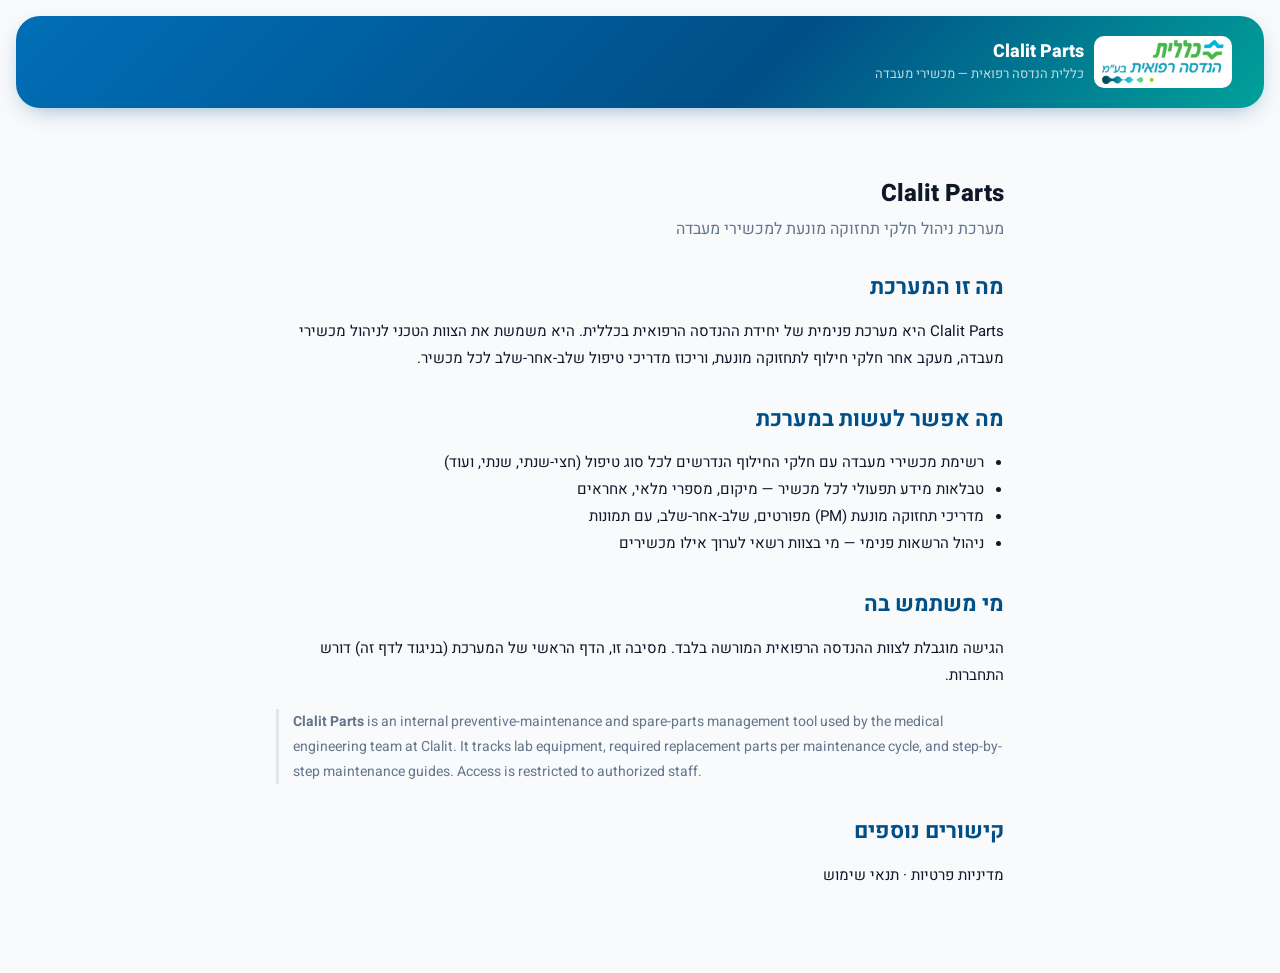
<file: about.html>
<!DOCTYPE html>
<html lang="he" dir="rtl">
<head>
  <meta charset="UTF-8">
  <meta name="viewport" content="width=device-width, initial-scale=1.0">
  <title>Clalit Parts — מערכת ניהול חלקי תחזוקה מונעת</title>
  <meta name="description" content="Clalit Parts is an internal tool used by Clalit's medical engineering team to manage laboratory equipment, spare parts, and preventive maintenance guides.">
  <link rel="icon" type="image/png" href="/images/logo-clalit.png">
  <link rel="preconnect" href="https://fonts.googleapis.com">
  <link rel="preconnect" href="https://fonts.gstatic.com" crossorigin>
  <link href="https://fonts.googleapis.com/css2?family=Heebo:wght@400;500;600;700;800&display=swap" rel="stylesheet">
  <link rel="stylesheet" href="/css/app.css">
  <style>
    .legal-doc { max-width: 760px; margin: 0 auto; padding: 24px 16px 60px; line-height: 1.8; font-size: 15px; }
    .legal-doc h2 { font-size: 22px; margin: 28px 0 10px; color: var(--primary-dark); }
    .legal-doc h2:first-of-type { margin-top: 8px; }
    .legal-doc p, .legal-doc li { color: var(--foreground); }
    .legal-doc ul { padding-inline-start: 20px; margin: 8px 0; }
    .legal-doc .tagline { color: var(--muted-foreground); font-size: 16px; margin-bottom: 24px; }
    .legal-doc .en { border-inline-start: 3px solid var(--border); padding-inline-start: 14px; margin: 20px 0; direction: ltr; text-align: left; color: var(--muted-foreground); font-size: 14px; }
  </style>
</head>
<body>
  <header class="app-header">
    <div class="app-header-inner">
      <a href="/about" class="brand">
        <img src="/images/logo-clalit.png" alt="כללית הנדסה רפואית">
        <div>
          <h1>Clalit Parts</h1>
          <div class="subtitle">כללית הנדסה רפואית — מכשירי מעבדה</div>
        </div>
      </a>
    </div>
  </header>

  <main class="container">
    <div class="legal-doc">
      <h1 class="page-title">Clalit Parts</h1>
      <div class="tagline">מערכת ניהול חלקי תחזוקה מונעת למכשירי מעבדה</div>

      <h2>מה זו המערכת</h2>
      <p>Clalit Parts היא מערכת פנימית של יחידת ההנדסה הרפואית בכללית. היא משמשת את הצוות הטכני לניהול מכשירי מעבדה, מעקב אחר חלקי חילוף לתחזוקה מונעת, וריכוז מדריכי טיפול שלב-אחר-שלב לכל מכשיר.</p>

      <h2>מה אפשר לעשות במערכת</h2>
      <ul>
        <li>רשימת מכשירי מעבדה עם חלקי החילוף הנדרשים לכל סוג טיפול (חצי-שנתי, שנתי, ועוד)</li>
        <li>טבלאות מידע תפעולי לכל מכשיר — מיקום, מספרי מלאי, אחראים</li>
        <li>מדריכי תחזוקה מונעת (PM) מפורטים, שלב-אחר-שלב, עם תמונות</li>
        <li>ניהול הרשאות פנימי — מי בצוות רשאי לערוך אילו מכשירים</li>
      </ul>

      <h2>מי משתמש בה</h2>
      <p>הגישה מוגבלת לצוות ההנדסה הרפואית המורשה בלבד. מסיבה זו, הדף הראשי של המערכת (בניגוד לדף זה) דורש התחברות.</p>

      <div class="en">
        <strong>Clalit Parts</strong> is an internal preventive-maintenance and spare-parts
        management tool used by the medical engineering team at Clalit. It tracks lab
        equipment, required replacement parts per maintenance cycle, and step-by-step
        maintenance guides. Access is restricted to authorized staff.
      </div>

      <h2>קישורים נוספים</h2>
      <p><a href="/privacy">מדיניות פרטיות</a> · <a href="/terms">תנאי שימוש</a></p>
    </div>
  </main>
</body>
</html>
</file>
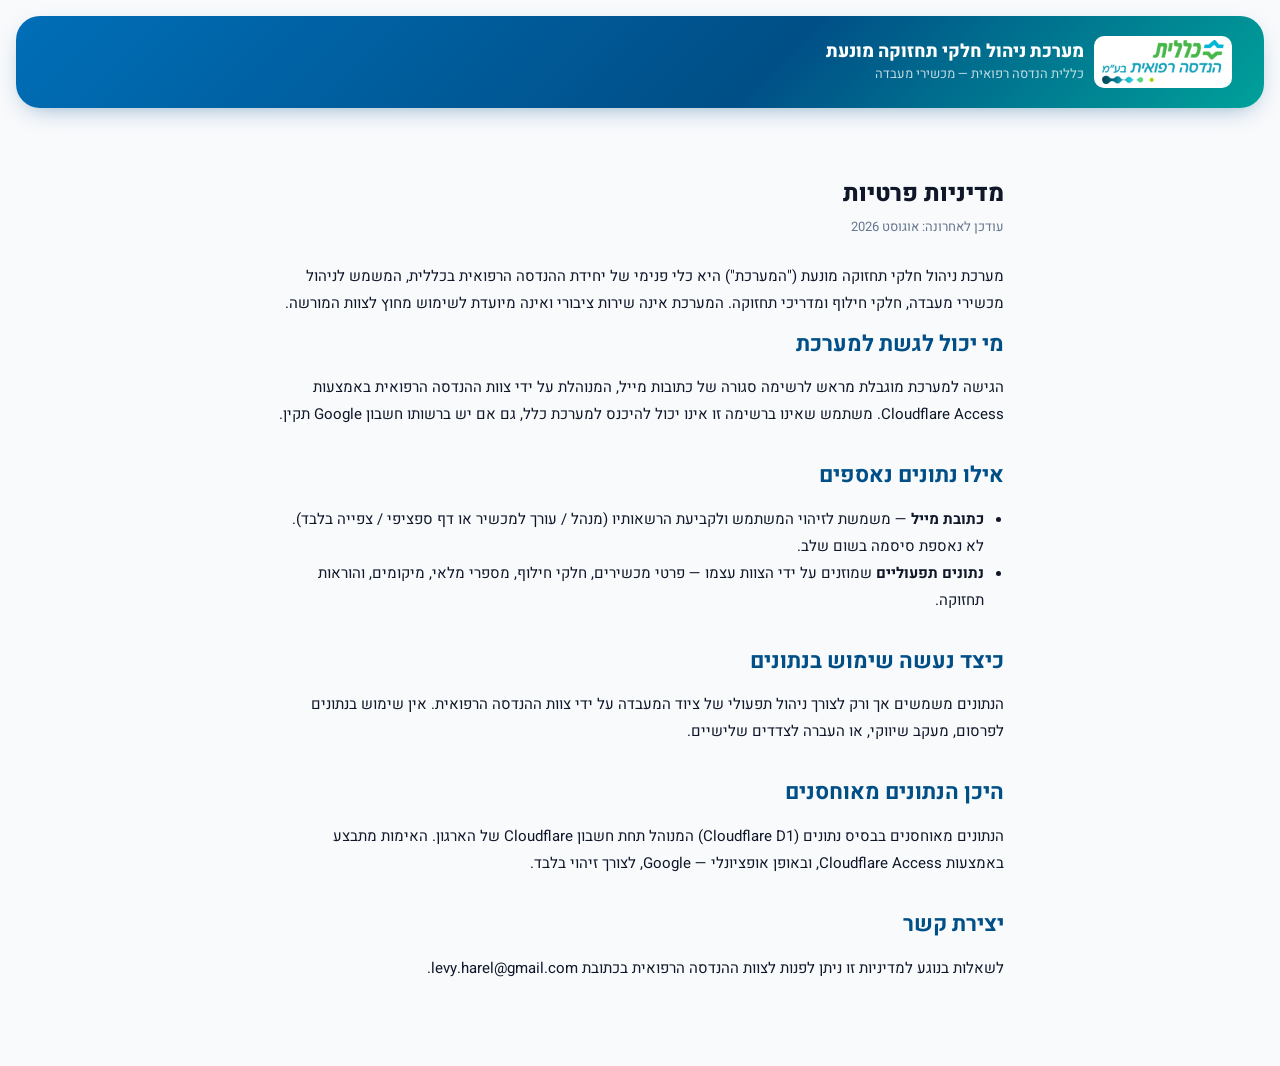
<file: privacy.html>
<!DOCTYPE html>
<html lang="he" dir="rtl">
<head>
  <meta charset="UTF-8">
  <meta name="viewport" content="width=device-width, initial-scale=1.0">
  <title>מדיניות פרטיות — מערכת ניהול חלקי תחזוקה מונעת</title>
  <link rel="icon" type="image/png" href="/images/logo-clalit.png">
  <link rel="preconnect" href="https://fonts.googleapis.com">
  <link rel="preconnect" href="https://fonts.gstatic.com" crossorigin>
  <link href="https://fonts.googleapis.com/css2?family=Heebo:wght@400;500;600;700;800&display=swap" rel="stylesheet">
  <link rel="stylesheet" href="/css/app.css">
  <style>
    .legal-doc { max-width: 760px; margin: 0 auto; padding: 24px 16px 60px; line-height: 1.8; font-size: 15px; }
    .legal-doc h2 { font-size: 22px; margin: 28px 0 10px; color: var(--primary-dark); }
    .legal-doc h2:first-of-type { margin-top: 8px; }
    .legal-doc p, .legal-doc li { color: var(--foreground); }
    .legal-doc ul { padding-inline-start: 20px; margin: 8px 0; }
    .legal-doc .updated { color: var(--muted-foreground); font-size: 13px; margin-bottom: 24px; }
  </style>
</head>
<body>
  <header class="app-header">
    <div class="app-header-inner">
      <a href="/" class="brand" data-link>
        <img src="/images/logo-clalit.png" alt="כללית הנדסה רפואית">
        <div>
          <h1>מערכת ניהול חלקי תחזוקה מונעת</h1>
          <div class="subtitle">כללית הנדסה רפואית — מכשירי מעבדה</div>
        </div>
      </a>
    </div>
  </header>

  <main class="container">
    <div class="legal-doc">
      <h1 class="page-title">מדיניות פרטיות</h1>
      <div class="updated">עודכן לאחרונה: אוגוסט 2026</div>

      <p>מערכת ניהול חלקי תחזוקה מונעת ("המערכת") היא כלי פנימי של יחידת ההנדסה הרפואית בכללית, המשמש לניהול מכשירי מעבדה, חלקי חילוף ומדריכי תחזוקה. המערכת אינה שירות ציבורי ואינה מיועדת לשימוש מחוץ לצוות המורשה.</p>

      <h2>מי יכול לגשת למערכת</h2>
      <p>הגישה למערכת מוגבלת מראש לרשימה סגורה של כתובות מייל, המנוהלת על ידי צוות ההנדסה הרפואית באמצעות Cloudflare Access. משתמש שאינו ברשימה זו אינו יכול להיכנס למערכת כלל, גם אם יש ברשותו חשבון Google תקין.</p>

      <h2>אילו נתונים נאספים</h2>
      <ul>
        <li><strong>כתובת מייל</strong> — משמשת לזיהוי המשתמש ולקביעת הרשאותיו (מנהל / עורך למכשיר או דף ספציפי / צפייה בלבד). לא נאספת סיסמה בשום שלב.</li>
        <li><strong>נתונים תפעוליים</strong> שמוזנים על ידי הצוות עצמו — פרטי מכשירים, חלקי חילוף, מספרי מלאי, מיקומים, והוראות תחזוקה.</li>
      </ul>

      <h2>כיצד נעשה שימוש בנתונים</h2>
      <p>הנתונים משמשים אך ורק לצורך ניהול תפעולי של ציוד המעבדה על ידי צוות ההנדסה הרפואית. אין שימוש בנתונים לפרסום, מעקב שיווקי, או העברה לצדדים שלישיים.</p>

      <h2>היכן הנתונים מאוחסנים</h2>
      <p>הנתונים מאוחסנים בבסיס נתונים (Cloudflare D1) המנוהל תחת חשבון Cloudflare של הארגון. האימות מתבצע באמצעות Cloudflare Access, ובאופן אופציונלי — Google, לצורך זיהוי בלבד.</p>

      <h2>יצירת קשר</h2>
      <p>לשאלות בנוגע למדיניות זו ניתן לפנות לצוות ההנדסה הרפואית בכתובת <span dir="ltr">levy.harel@gmail.com</span>.</p>
    </div>
  </main>
</body>
</html>
</file>
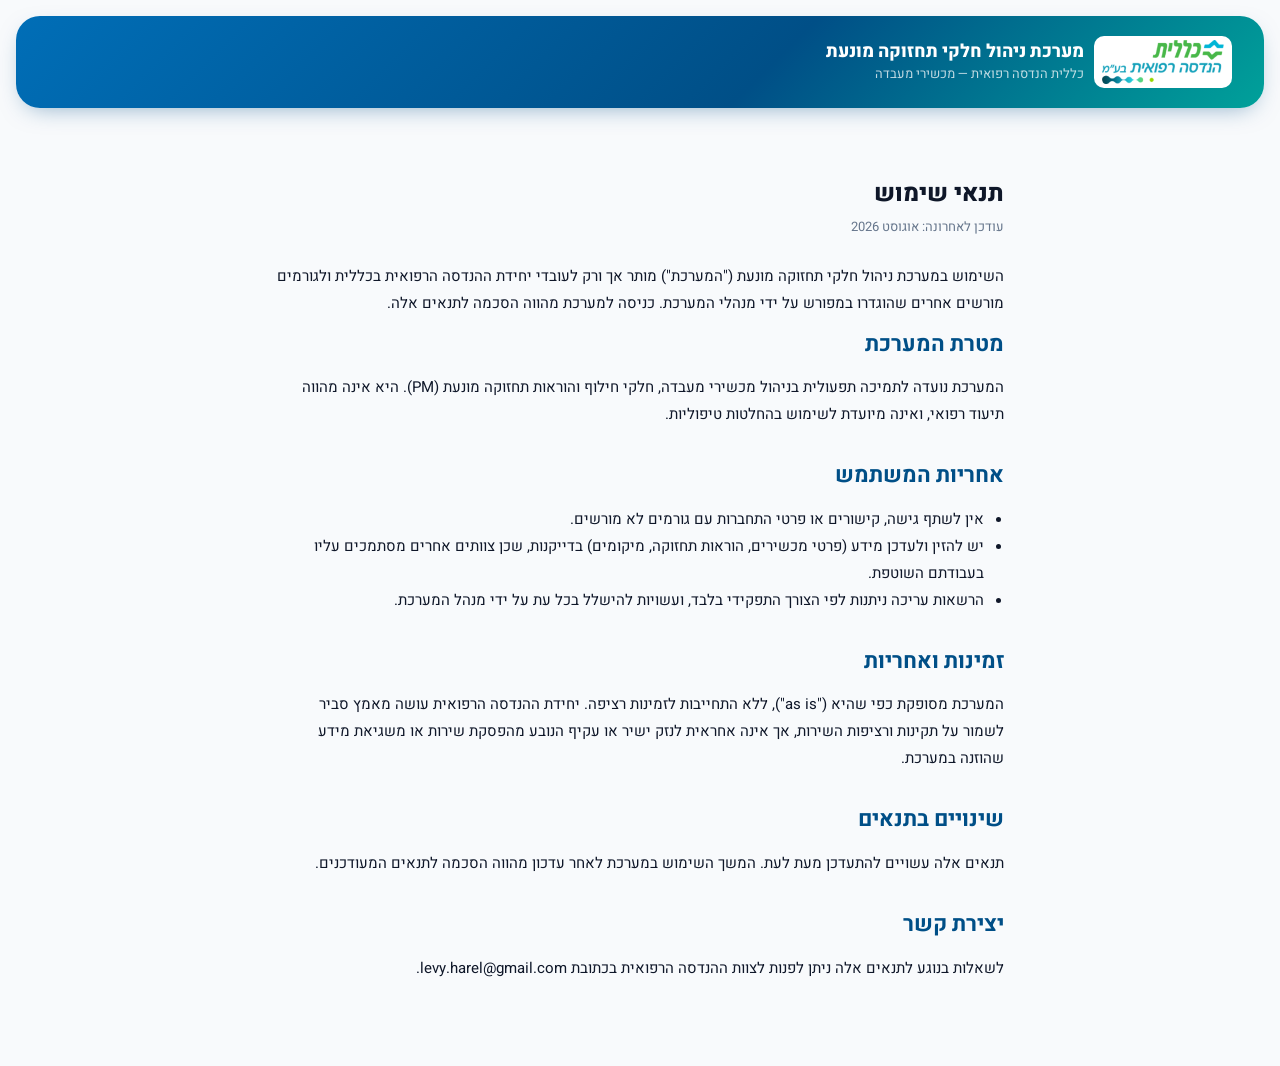
<file: terms.html>
<!DOCTYPE html>
<html lang="he" dir="rtl">
<head>
  <meta charset="UTF-8">
  <meta name="viewport" content="width=device-width, initial-scale=1.0">
  <title>תנאי שימוש — מערכת ניהול חלקי תחזוקה מונעת</title>
  <link rel="icon" type="image/png" href="/images/logo-clalit.png">
  <link rel="preconnect" href="https://fonts.googleapis.com">
  <link rel="preconnect" href="https://fonts.gstatic.com" crossorigin>
  <link href="https://fonts.googleapis.com/css2?family=Heebo:wght@400;500;600;700;800&display=swap" rel="stylesheet">
  <link rel="stylesheet" href="/css/app.css">
  <style>
    .legal-doc { max-width: 760px; margin: 0 auto; padding: 24px 16px 60px; line-height: 1.8; font-size: 15px; }
    .legal-doc h2 { font-size: 22px; margin: 28px 0 10px; color: var(--primary-dark); }
    .legal-doc h2:first-of-type { margin-top: 8px; }
    .legal-doc p, .legal-doc li { color: var(--foreground); }
    .legal-doc ul { padding-inline-start: 20px; margin: 8px 0; }
    .legal-doc .updated { color: var(--muted-foreground); font-size: 13px; margin-bottom: 24px; }
  </style>
</head>
<body>
  <header class="app-header">
    <div class="app-header-inner">
      <a href="/" class="brand" data-link>
        <img src="/images/logo-clalit.png" alt="כללית הנדסה רפואית">
        <div>
          <h1>מערכת ניהול חלקי תחזוקה מונעת</h1>
          <div class="subtitle">כללית הנדסה רפואית — מכשירי מעבדה</div>
        </div>
      </a>
    </div>
  </header>

  <main class="container">
    <div class="legal-doc">
      <h1 class="page-title">תנאי שימוש</h1>
      <div class="updated">עודכן לאחרונה: אוגוסט 2026</div>

      <p>השימוש במערכת ניהול חלקי תחזוקה מונעת ("המערכת") מותר אך ורק לעובדי יחידת ההנדסה הרפואית בכללית ולגורמים מורשים אחרים שהוגדרו במפורש על ידי מנהלי המערכת. כניסה למערכת מהווה הסכמה לתנאים אלה.</p>

      <h2>מטרת המערכת</h2>
      <p>המערכת נועדה לתמיכה תפעולית בניהול מכשירי מעבדה, חלקי חילוף והוראות תחזוקה מונעת (PM). היא אינה מהווה תיעוד רפואי, ואינה מיועדת לשימוש בהחלטות טיפוליות.</p>

      <h2>אחריות המשתמש</h2>
      <ul>
        <li>אין לשתף גישה, קישורים או פרטי התחברות עם גורמים לא מורשים.</li>
        <li>יש להזין ולעדכן מידע (פרטי מכשירים, הוראות תחזוקה, מיקומים) בדייקנות, שכן צוותים אחרים מסתמכים עליו בעבודתם השוטפת.</li>
        <li>הרשאות עריכה ניתנות לפי הצורך התפקידי בלבד, ועשויות להישלל בכל עת על ידי מנהל המערכת.</li>
      </ul>

      <h2>זמינות ואחריות</h2>
      <p>המערכת מסופקת כפי שהיא ("as is"), ללא התחייבות לזמינות רציפה. יחידת ההנדסה הרפואית עושה מאמץ סביר לשמור על תקינות ורציפות השירות, אך אינה אחראית לנזק ישיר או עקיף הנובע מהפסקת שירות או משגיאת מידע שהוזנה במערכת.

      </p>

      <h2>שינויים בתנאים</h2>
      <p>תנאים אלה עשויים להתעדכן מעת לעת. המשך השימוש במערכת לאחר עדכון מהווה הסכמה לתנאים המעודכנים.</p>

      <h2>יצירת קשר</h2>
      <p>לשאלות בנוגע לתנאים אלה ניתן לפנות לצוות ההנדסה הרפואית בכתובת <span dir="ltr">levy.harel@gmail.com</span>.</p>
    </div>
  </main>
</body>
</html>
</file>
<file: css/app.css>
/* ===== Design tokens — captured from the original Clalit Part Pulse app ===== */
:root {
  --background: #f8fafc;
  --foreground: #0f1729;
  --card: #ffffff;
  --primary: #005cb8;
  --primary-dark: #004f87;
  --primary-light: #006eb7;
  --teal: #00a19a;
  --secondary: #1e766d;
  --muted: #f0f2f5;
  --muted-foreground: #65758b;
  --border: #e0e5eb;
  --destructive: #e11d48;
  --radius: 12px;
  --header-gradient: linear-gradient(135deg, #006eb7 0%, #004f87 60%, #00a19a 100%);
  --shadow-card: 0 10px 25px -8px rgba(0, 92, 184, 0.12);
}

* { margin: 0; padding: 0; box-sizing: border-box; }

html, body {
  font-family: 'Heebo', sans-serif;
  background: var(--background);
  color: var(--foreground);
  min-height: 100vh;
}

body { padding-bottom: 70px; }
@media (min-width: 640px) { body { padding-bottom: 0; } }

a { color: inherit; text-decoration: none; }
button { font-family: inherit; cursor: pointer; }
input, select, textarea { font-family: inherit; }
img { max-width: 100%; }

/* ===== Header ===== */
.app-header {
  position: sticky;
  top: 0;
  z-index: 50;
  margin: 8px;
  border-radius: 16px;
  background-image: var(--header-gradient);
  box-shadow: 0 8px 24px -10px rgba(0, 79, 135, 0.5);
}
@media (min-width: 640px) { .app-header { margin: 16px; border-radius: 24px; } }

.app-header-inner {
  display: flex;
  align-items: center;
  justify-content: space-between;
  gap: 8px;
  padding: 12px;
}
@media (min-width: 640px) { .app-header-inner { padding: 20px 32px; gap: 32px; } }

.app-header .brand { display: flex; align-items: center; gap: 10px; min-width: 0; }
.app-header .brand img {
  height: 40px; width: auto; background: #fff; border-radius: 10px; padding: 4px 8px; flex-shrink: 0;
}
@media (min-width: 640px) { .app-header .brand img { height: 52px; } }

.app-header h1 {
  color: #fff; font-weight: 800; font-size: 14px; line-height: 1.25;
}
@media (min-width: 640px) { .app-header h1 { font-size: 18px; } }
.app-header .subtitle { color: rgba(255, 255, 255, 0.75); font-size: 11px; }
@media (min-width: 640px) { .app-header .subtitle { font-size: 13px; } }

.header-user { color: rgba(255,255,255,.85); font-size: 11px; text-align: left; white-space: nowrap; line-height: 1.6; }
.header-admin-link {
  display: inline-flex; align-items: center; gap: 4px;
  color: #fff; font-weight: 700; font-size: 12px;
  background: rgba(255,255,255,.15); border-radius: 8px; padding: 4px 10px;
  transition: background .2s;
}
.header-admin-link:hover { background: rgba(255,255,255,.28); }

/* ===== Layout ===== */
.container { max-width: 1280px; margin: 0 auto; padding: 24px 16px; }
@media (min-width: 640px) { .container { padding: 24px 32px; } }

.page-title-row { display: flex; align-items: center; justify-content: space-between; gap: 12px; flex-wrap: wrap; margin-bottom: 16px; }
.page-title { font-size: 20px; font-weight: 800; }
@media (min-width: 640px) { .page-title { font-size: 24px; } }

.breadcrumb { display: flex; align-items: center; gap: 6px; font-size: 13px; color: var(--muted-foreground); margin-bottom: 14px; flex-wrap: wrap; }
.breadcrumb a { color: var(--primary); font-weight: 600; }
.breadcrumb a:hover { text-decoration: underline; }

/* ===== Search ===== */
.search-wrap { position: relative; max-width: 420px; flex: 1; }
.search-wrap svg { position: absolute; right: 10px; top: 50%; transform: translateY(-50%); color: var(--muted-foreground); }
.search-input {
  width: 100%; height: 40px; padding: 0 34px 0 12px;
  background: var(--muted); border: 1px solid var(--border); border-radius: 10px;
  font-size: 14px; color: var(--foreground); outline: none; transition: border-color .2s, box-shadow .2s;
}
.search-input:focus { border-color: var(--primary); box-shadow: 0 0 0 3px rgba(0, 92, 184, 0.15); background: #fff; }

.home-admin-toolbar { display: flex; gap: 8px; flex-wrap: wrap; margin-bottom: 16px; }

/* ===== Device cards grid ===== */
.devices-grid { display: grid; grid-template-columns: 1fr; gap: 12px; }
@media (min-width: 640px) { .devices-grid { grid-template-columns: repeat(2, 1fr); gap: 16px; } }
@media (min-width: 1024px) { .devices-grid { grid-template-columns: repeat(3, 1fr); } }

.device-card {
  position: relative; display: flex; height: 144px;
  background: var(--card); border: 1px solid rgba(224, 229, 235, 0.6); border-radius: var(--radius);
  overflow: hidden; transition: all .3s;
}
@media (min-width: 640px) { .device-card { height: 176px; } }
.device-card:hover {
  box-shadow: var(--shadow-card);
  border-color: rgba(0, 92, 184, 0.3);
  transform: translateY(-2px);
}
.device-card .img-wrap {
  height: 100%; width: 112px; flex-shrink: 0; background: rgba(240, 242, 245, 0.3);
  display: flex; align-items: center; justify-content: center; overflow: hidden;
}
@media (min-width: 640px) { .device-card .img-wrap { width: 150px; } }
.device-card .img-wrap img { width: 100%; height: 100%; object-fit: contain; transition: transform .3s; }
.device-card:hover .img-wrap img { transform: scale(1.05); }
.device-card .img-wrap .img-placeholder { color: var(--muted-foreground); }

.device-card .card-body { flex: 1; min-width: 0; padding: 12px; display: flex; flex-direction: column; justify-content: space-between; }
@media (min-width: 640px) { .device-card .card-body { padding: 16px 20px; } }
.device-card h3 { font-weight: 700; font-size: 14px; transition: color .2s; }
@media (min-width: 640px) { .device-card h3 { font-size: 17px; } }
.device-card:hover h3 { color: var(--primary); }
.device-card .card-sub { font-size: 12px; color: var(--muted-foreground); margin-top: 2px; }
.device-card .card-notes { font-size: 11px; color: var(--muted-foreground); margin-top: 4px; white-space: pre-line; }
.device-card .card-footer { display: flex; align-items: center; justify-content: space-between; gap: 6px; }
.device-card .chips { display: flex; align-items: center; gap: 4px; flex-wrap: wrap; }
.parts-count { display: inline-flex; align-items: center; gap: 4px; color: var(--muted-foreground); font-size: 12px; font-weight: 500; }

.info-btn {
  position: absolute; top: 8px; right: 8px; z-index: 2;
  display: inline-flex; align-items: center; gap: 4px;
  font-size: 11px; font-weight: 700; letter-spacing: .3px;
  color: var(--primary); background: rgba(255, 255, 255, 0.92);
  border: 1px solid rgba(0, 92, 184, 0.35); border-radius: 8px; padding: 3px 9px;
  transition: all .2s;
}
.info-btn:hover { background: var(--primary); color: #fff; }

.guide-btn {
  position: absolute; bottom: 8px; right: 8px; z-index: 2;
  display: inline-flex; align-items: center; gap: 4px;
  font-size: 11px; font-weight: 700; letter-spacing: .3px;
  color: #fff; background: var(--primary);
  border: 1px solid var(--primary-dark); border-radius: 8px; padding: 3px 9px;
  box-shadow: 0 4px 10px -4px rgba(0, 92, 184, 0.6); transition: all .2s;
}
.guide-btn:hover { background: var(--primary-dark); transform: translateY(-1px); }

/* ===== Chips / badges ===== */
.chip {
  display: inline-flex; align-items: center; border-radius: 8px; border: 1px solid transparent;
  font-weight: 600; font-size: 10px; padding: 2px 6px; white-space: nowrap;
}
.chip-molecular { background: #fef3c7; color: #b45309; border-color: #fde68a; }
.chip-hematology { background: rgba(30, 118, 109, 0.1); color: #1e766d; border-color: rgba(30, 118, 109, 0.2); }
.chip-chemistry { background: rgba(0, 92, 184, 0.1); color: #005cb8; border-color: rgba(0, 92, 184, 0.2); }
.chip-flow_cytometry { background: #f3e8ff; color: #7e22ce; border-color: #e9d5ff; }
.chip-other { background: #f0f2f5; color: #65758b; border-color: var(--border); }
.chip-outline { background: transparent; color: var(--foreground); border-color: var(--border); }

.chip-semi_annual { background: rgba(30, 118, 109, 0.1); color: #1e766d; border-color: rgba(30, 118, 109, 0.2); }
.chip-annual { background: rgba(0, 92, 184, 0.1); color: #005cb8; border-color: rgba(0, 92, 184, 0.2); }
.chip-general { background: #f0f2f5; color: #65758b; border-color: var(--border); }
.chip-waste_pump { background: #fef3c7; color: #b45309; border-color: #fde68a; }
.chip-vacuum_pump { background: #f3e8ff; color: #7e22ce; border-color: #e9d5ff; }
.chip-ise { background: #ffe4e6; color: #be123c; border-color: #fecdd3; }

/* ===== Buttons ===== */
.btn {
  display: inline-flex; align-items: center; gap: 6px; border-radius: 10px;
  font-weight: 600; font-size: 13px; padding: 8px 14px; border: 1px solid transparent;
  transition: all .2s; background: var(--muted); color: var(--foreground);
}
.btn:hover { filter: brightness(0.96); }
.btn-primary { background: var(--primary); color: #fff; }
.btn-primary:hover { background: var(--primary-dark); filter: none; }
.btn-teal { background: var(--secondary); color: #fff; }
.btn-teal:hover { background: #17564f; filter: none; }
.btn-outline { background: #fff; border-color: var(--border); }
.btn-outline:hover { border-color: var(--primary); color: var(--primary); filter: none; }
.btn-danger { background: rgba(225, 29, 72, 0.08); color: var(--destructive); }
.btn-sm { padding: 4px 10px; font-size: 12px; border-radius: 8px; }
.btn-icon { padding: 6px; border-radius: 8px; line-height: 0; }
.btn[disabled] { opacity: .5; cursor: not-allowed; }

/* ===== Sections (device parts) ===== */
.section { margin-bottom: 22px; }
.section-header {
  display: flex; align-items: center; gap: 8px; margin-bottom: 10px;
  font-size: 16px; font-weight: 700;
}
.section-header .count { color: var(--muted-foreground); font-weight: 500; font-size: 13px; }
.section-bar { width: 4px; height: 20px; border-radius: 2px; background: var(--primary); }

.parts-list { display: grid; grid-template-columns: 1fr; gap: 8px; }
@media (min-width: 768px) { .parts-list { grid-template-columns: repeat(2, 1fr); } }

.part-card {
  background: var(--card); border: 1px solid rgba(224, 229, 235, 0.6); border-radius: var(--radius);
  padding: 12px 14px; display: flex; flex-direction: column; gap: 6px; transition: all .2s;
}
.part-card:hover { border-color: rgba(0, 92, 184, 0.3); box-shadow: 0 4px 14px -6px rgba(0, 92, 184, 0.15); }
.part-card .part-name { font-weight: 700; font-size: 13.5px; direction: ltr; text-align: right; }
.part-card .part-meta { display: flex; align-items: center; gap: 6px; flex-wrap: wrap; }
.part-number {
  font-family: Consolas, monospace; font-size: 12px; background: var(--muted);
  border: 1px solid var(--border); border-radius: 6px; padding: 1px 7px; direction: ltr;
}
.part-desc { font-size: 12.5px; color: var(--muted-foreground); }
.part-qty { font-size: 11px; color: var(--muted-foreground); }

/* ===== Device page header card ===== */
.device-hero {
  display: flex; gap: 16px; align-items: center; background: var(--card);
  border: 1px solid rgba(224, 229, 235, 0.6); border-radius: 16px; padding: 16px 20px; margin-bottom: 22px;
  flex-wrap: wrap;
}
.device-hero img { height: 90px; width: 120px; object-fit: contain; }
.device-hero .hero-info { flex: 1; min-width: 200px; }
.device-hero h2 { font-size: 20px; font-weight: 800; }
.device-hero .hero-sub { color: var(--muted-foreground); font-size: 14px; margin-top: 2px; }
.device-hero .hero-notes { font-size: 12.5px; color: var(--muted-foreground); margin-top: 6px; white-space: pre-line; }
.device-hero .hero-actions { display: flex; gap: 8px; flex-wrap: wrap; }

/* ===== Tables ===== */
.table-card {
  background: var(--card); border: 1px solid rgba(224, 229, 235, 0.6);
  border-radius: 16px; overflow: hidden;
}
.table-scroll { overflow-x: auto; }
table.data-table { width: 100%; border-collapse: collapse; font-size: 13px; min-width: 640px; }
.data-table thead th {
  background: var(--muted); color: var(--muted-foreground); font-weight: 700; font-size: 12px;
  text-align: right; padding: 10px 12px; white-space: nowrap; border-bottom: 1px solid var(--border);
}
.data-table tbody td { padding: 9px 12px; border-bottom: 1px solid rgba(224, 229, 235, 0.5); vertical-align: middle; }
.data-table tbody tr:last-child td { border-bottom: none; }
.data-table tbody tr:hover { background: rgba(240, 242, 245, 0.5); }
.data-table .empty-cell { color: var(--muted-foreground); }
.data-table td.ltr { direction: ltr; text-align: right; }
.row-actions { display: flex; gap: 4px; }
.row-img { width: 46px; height: 46px; object-fit: cover; border-radius: 8px; border: 1px solid var(--border); cursor: pointer; }

.check-mark { color: var(--secondary); font-size: 16px; font-weight: 800; }

/* ===== Tabs (hospitals) ===== */
.tabs { display: flex; gap: 6px; flex-wrap: wrap; margin-bottom: 14px; }
.tab {
  border: 1px solid var(--border); background: #fff; color: var(--muted-foreground);
  border-radius: 999px; padding: 6px 16px; font-size: 13px; font-weight: 600; transition: all .2s;
}
.tab:hover { border-color: var(--primary); color: var(--primary); }
.tab.active { background: var(--primary); border-color: var(--primary); color: #fff; }

/* ===== Empty state ===== */
.empty-state { text-align: center; padding: 48px 16px; color: var(--muted-foreground); }
.empty-state .big { font-size: 15px; font-weight: 600; margin-bottom: 4px; }

/* ===== Modal ===== */
.modal-backdrop {
  position: fixed; inset: 0; background: rgba(15, 23, 41, 0.5); z-index: 100;
  display: flex; align-items: center; justify-content: center; padding: 16px;
}
.modal {
  background: #fff; border-radius: 16px; width: 100%; max-width: 520px; max-height: 90vh;
  overflow-y: auto; padding: 20px; box-shadow: 0 25px 60px -15px rgba(0, 0, 0, 0.3);
}
.modal h3 { font-size: 17px; font-weight: 800; margin-bottom: 14px; }
.form-grid { display: grid; grid-template-columns: 1fr 1fr; gap: 10px; }
.form-field { display: flex; flex-direction: column; gap: 4px; }
.form-field.full { grid-column: 1 / -1; }
.form-field label { font-size: 12px; font-weight: 600; color: var(--muted-foreground); }
.form-field input[type="text"], .form-field input[type="email"], .form-field textarea, .form-field select {
  border: 1px solid var(--border); border-radius: 9px; padding: 8px 10px; font-size: 13.5px;
  outline: none; transition: border-color .2s, box-shadow .2s; background: #fff; color: var(--foreground);
}
.form-field input:focus, .form-field textarea:focus, .form-field select:focus {
  border-color: var(--primary); box-shadow: 0 0 0 3px rgba(0, 92, 184, 0.12);
}
.form-field textarea { resize: vertical; min-height: 64px; }
.checkbox-field { display: flex; align-items: center; gap: 8px; font-size: 13.5px; padding-top: 18px; }
.modal-actions { display: flex; justify-content: flex-start; gap: 8px; margin-top: 16px; }

/* ===== Guide viewer ===== */
.guide-title { font-size: 22px; font-weight: 800; margin-bottom: 16px; }
.guide-block { background: var(--card); border: 1px solid rgba(224, 229, 235, 0.6); border-radius: var(--radius); padding: 16px 18px; margin-bottom: 12px; }
.guide-block h4 { font-size: 15px; font-weight: 700; margin-bottom: 8px; color: var(--primary-dark); }
.guide-block .block-text { font-size: 14px; line-height: 1.7; }
.guide-block .block-text p { margin-bottom: 6px; }
.guide-block .block-img-wrap { margin-top: 10px; display: flex; justify-content: center; }
.guide-children { display: grid; grid-template-columns: 1fr; gap: 10px; margin-top: 18px; }
@media (min-width: 640px) { .guide-children { grid-template-columns: repeat(2, 1fr); } }
.guide-child-btn {
  display: flex; align-items: center; justify-content: space-between; gap: 8px;
  background: var(--card); border: 1px solid rgba(224, 229, 235, 0.7); border-radius: var(--radius);
  padding: 14px 18px; font-weight: 700; font-size: 14.5px; transition: all .2s; color: var(--foreground);
}
.guide-child-btn:hover { border-color: var(--primary); color: var(--primary); transform: translateY(-1px); box-shadow: 0 6px 16px -8px rgba(0, 92, 184, 0.25); }
.next-step-btn {
  display: inline-flex; align-items: center; gap: 8px; background: var(--header-gradient);
  color: #fff; font-weight: 700; font-size: 14px; border: none; border-radius: 12px; padding: 11px 22px;
  box-shadow: 0 8px 18px -8px rgba(0, 79, 135, 0.5); transition: transform .15s;
}
.next-step-btn:hover { transform: translateY(-1px); }
.ql-direction-rtl { direction: rtl; text-align: right; }

/* ===== Mobile bottom nav ===== */
.bottom-nav {
  position: fixed; bottom: 0; right: 0; left: 0; z-index: 50;
  background: rgba(255, 255, 255, 0.95); backdrop-filter: blur(12px);
  border-top: 1px solid rgba(224, 229, 235, 0.5);
  display: flex; justify-content: center; padding: 8px 0 max(8px, env(safe-area-inset-bottom));
}
@media (min-width: 640px) { .bottom-nav { display: none; } }
.bottom-nav a { display: flex; flex-direction: column; align-items: center; gap: 2px; font-size: 11px; font-weight: 600; color: var(--muted-foreground); padding: 2px 24px; }
.bottom-nav a.active { color: var(--primary); }

/* ===== Footer ===== */
.site-footer {
  max-width: 1280px; margin: 24px auto 90px; padding: 16px 32px;
  text-align: center; font-size: 12.5px; color: var(--muted-foreground);
}
@media (min-width: 640px) { .site-footer { margin-bottom: 24px; } }
.site-footer a { color: var(--muted-foreground); }
.site-footer a:hover { color: var(--primary); text-decoration: underline; }
.site-footer span { margin: 0 8px; }

/* ===== Toast ===== */
.toast {
  position: fixed; bottom: 84px; right: 50%; transform: translateX(50%);
  background: var(--foreground); color: #fff; font-size: 13.5px; font-weight: 600;
  border-radius: 10px; padding: 10px 18px; z-index: 200; box-shadow: 0 10px 25px rgba(0,0,0,.25);
  animation: toast-in .2s ease-out;
}
@media (min-width: 640px) { .toast { bottom: 24px; } }
@keyframes toast-in { from { opacity: 0; transform: translateX(50%) translateY(8px); } to { opacity: 1; transform: translateX(50%) translateY(0); } }

/* ===== Utility ===== */
.muted { color: var(--muted-foreground); }
.spinner {
  width: 28px; height: 28px; margin: 40px auto; border-radius: 50%;
  border: 3px solid var(--muted); border-top-color: var(--primary); animation: spin .8s linear infinite;
}
@keyframes spin { to { transform: rotate(360deg); } }
.hidden { display: none !important; }
</file>
